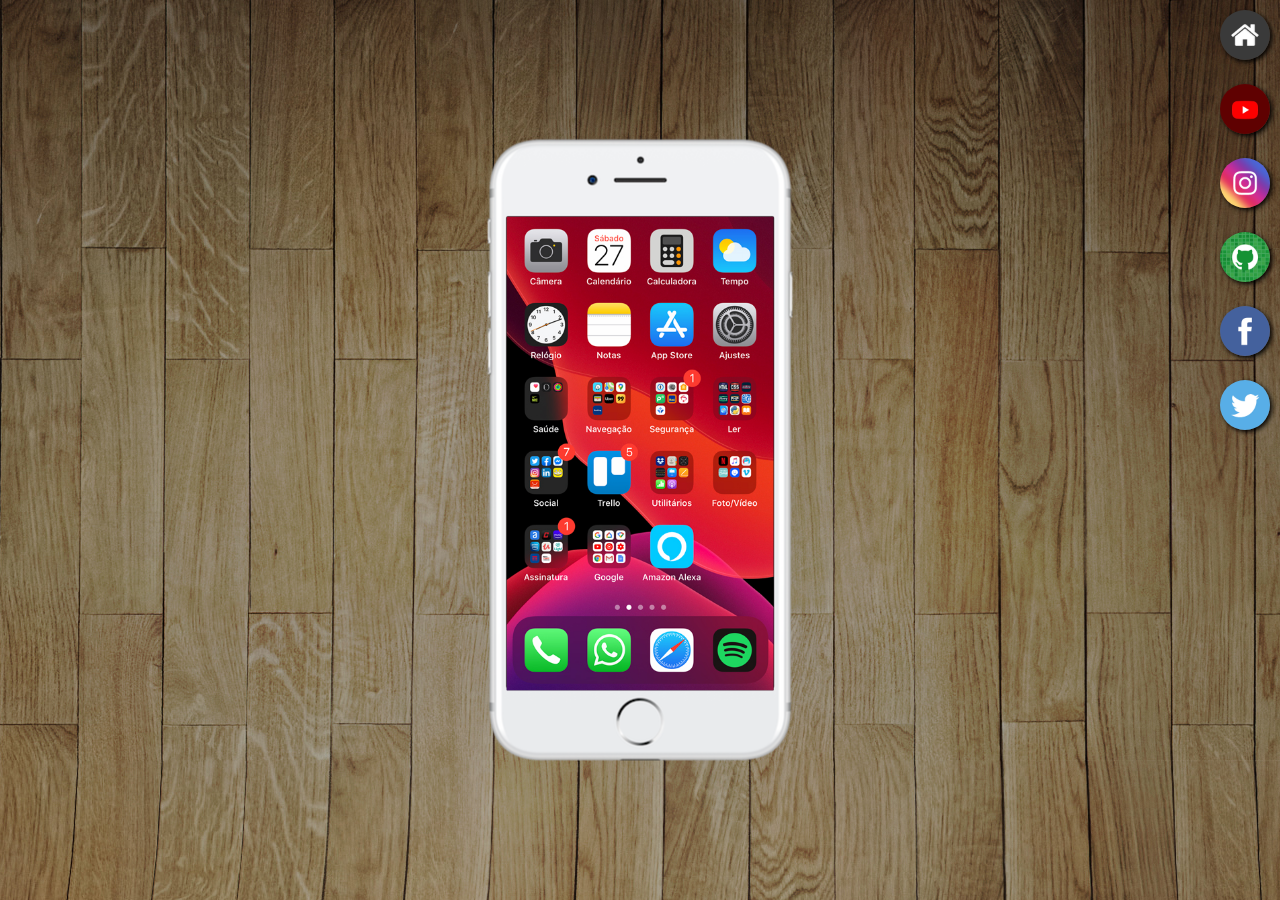
<file: index.html>
<!DOCTYPE html>
<html lang="pt-br">

<head>
    <meta charset="UTF-8">
    <meta name="viewport" content="width=device-width, initial-scale=1.0">
    <title>Midias Sociais</title>
    <link rel="shortcut icon" href="imagens/favicon.ico" type="image/x-icon">
    <link rel="stylesheet" href="estilo/style.css">
</head>

<body>
    <main>
        <section id="telefone">
            <iframe src="home.html" name="tela" id="tela" frameborder="0">
                Seu navegador nao é compatível
            </iframe>

        </section>
        <section id="redesociais">
            <a href="home.html" target="tela"><img src="imagens/logo-home.jpg" alt=""></a><br>
            <a href="home.html" target="tela"><img src="imagens/logo-youtube.jpg" alt=""></a><br>
            <a href="home.html" target="tela"><img src="imagens/logo-instagram.jpg" alt=""></a><br>
            <a href="home.html" target="tela"><img src="imagens/logo-github.jpg" alt=""></a><br>
            <a href="home.html" target="tela"><img src="imagens/logo-facebook.jpg" alt=""></a><br>
            <a href="home.html" target="tela"><img src="imagens/logo-twitter.jpg" alt=""></a><br>

        </section>
    </main>

</body>

</html>
</file>
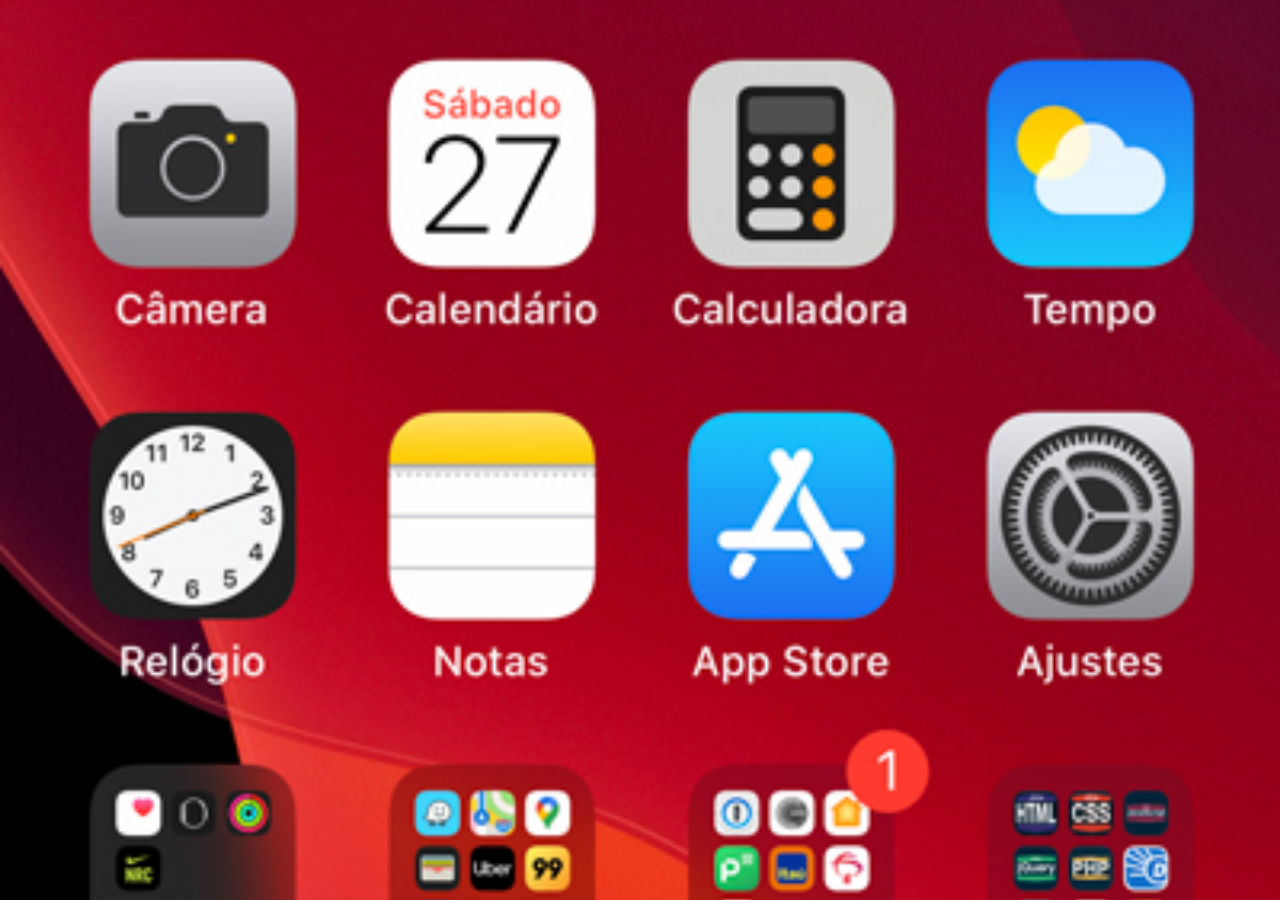
<file: home.html>
<!DOCTYPE html>
<html lang="pt-br">

<head>
    <meta charset="UTF-8">
    <meta name="viewport" content="width=device-width, initial-scale=1.0">
    <title>home</title>
    <style>
        * {
            margin: 0px;
            padding: 0px;
        }

        body {
            width: 100vh;
            height: 100vh;
            background: black url(imagens/tela-home.jpg) no-repeat top center fixed;
            background-size: cover;
            overflow: hidden;
        }
    </style>
</head>

<body>

</body>

</html>
</file>
<file: estilo/style.css>
* {
    margin: 0px;
    padding: 0px;
}

html,body {
    height: 100vh;
    width: 100vw;
    background: url(../imagens/fundo-madeira.jpg) no-repeat top center;
    
}

main {
    height: 100vh;
    position: relative;
    position: relative;
}

#telefone {
    position: absolute;
    top: 50%;
    left: 50%;
    transform: translate(-50%,-50%);
    height: 627px;
    width: 311px;
    background: url(../imagens/frame-iphone.png) no-repeat;

    

}

#tela {
    position: relative;
    top: 80px;
    left: 22px;
    width: 267px;
    height: 474px;
    
    
}
#redesociais {
    text-align: right;
}

#redesociais > a > img {
    width: 50px;
    margin: 10px;
    border-radius: 50%; /* deixa redondo */
    box-shadow: 2px 2px 5px black;
    box-sizing: border-box;
    
    
}
#redesociais > a > img:hover {
    border: 2px solid rgba(255, 255, 255, 0.63);
    transform: translate(-2px,-2px);
    box-shadow: 5px 5px 10px black;
    transition: transform .3s ;
}

#redesociais  > a {
    
}
</file>
